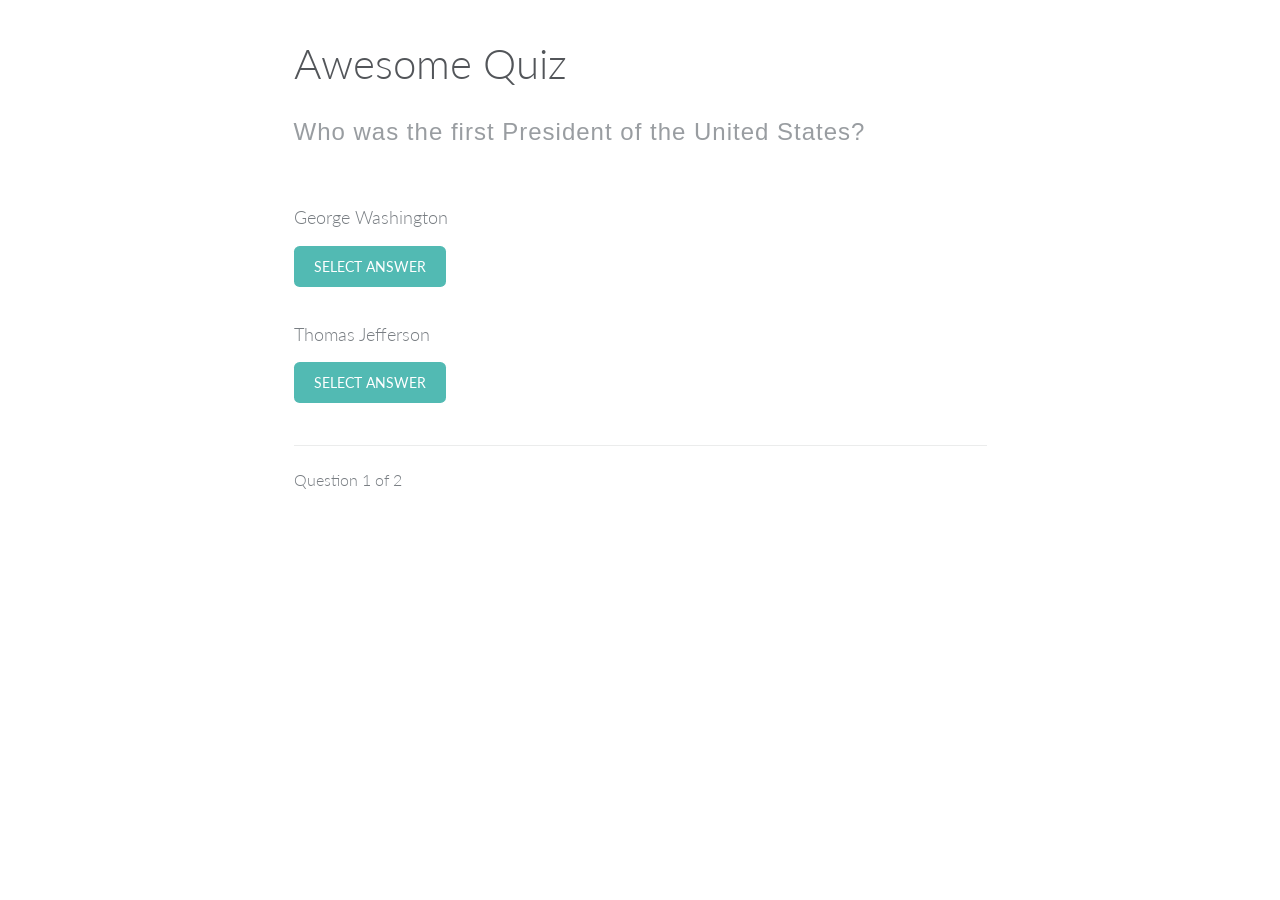
<file: src/app/content/js/index-original.html>
<!DOCTYPE html>
<html>
<head lang="en">
    <meta charset="UTF-8">
    <title>Amazing Quiz</title>
    <link rel="stylesheet" type="text/css" href="style.css">
</head>
<body>

<div class="grid">
    <div id="quiz" class="centered grid__col--8">
        <h1>Awesome Quiz</h1>

        <h2 id="question" class="headline-secondary--grouped"></h2>
        <h3 id="score"></h3>

        <p id="choice0"></p>
        <button id="guess0" class="btn--default">Select Answer</button>

        <p id="choice1"></p>
        <button id="guess1" class="btn--default">Select Answer</button>

        <footer>
            <p id="progress">Question x of y</p>
        </footer>
    </div>
</div>

<script src="quiz.js"></script>
<script src="question.js"></script>
<script src="quiz_ui.js"></script>
<script src="app.js"></script>
</body>
</html>
</file>
<file: src/app/content/js/style.css>
@import url("http://fonts.googleapis.com/css?family=Lato:100,300,400,700,900");
.grid:after {
  content: "";
  display: table;
  clear: both; }

.srt, .form__label--hidden {
  border: 0;
  clip: rect(0 0 0 0);
  height: 1px;
  margin: -1px;
  overflow: hidden;
  padding: 0;
  position: absolute;
  width: 1px; }

.panel--centered, .panel--padded--centered, [class^="btn--"] {
  text-align: center; }

[class^="progbar__"]:after, .icn--nav-toggle:before {
  display: block;
  content: '';
  position: absolute; }

.centered, .grid {
  float: none;
  margin-left: auto;
  margin-right: auto; }

html {
  font-family: sans-serif;
  -ms-text-size-adjust: 100%;
  -webkit-text-size-adjust: 100%; }

body {
  margin: 0;
  padding-top: 2.5em; }

article,
aside,
details,
figcaption,
figure,
footer,
header,
hgroup,
main,
nav,
section,
summary {
  display: block; }

audio,
canvas,
progress,
video {
  display: inline-block;
  vertical-align: baseline; }

audio:not([controls]) {
  display: none;
  height: 0; }

[hidden],
template {
  display: none; }

a {
  background: transparent; }

a:active,
a:hover {
  outline: 0; }

abbr[title] {
  border-bottom: 1px dotted; }

b,
strong {
  font-weight: bold; }

dfn {
  font-style: italic; }

h1 {
  font-size: 2em;
  margin: 0.67em 0; }

mark {
  background: #ff0;
  color: #000; }

small {
  font-size: 80%; }

sub,
sup {
  font-size: 75%;
  line-height: 0;
  position: relative;
  vertical-align: baseline; }

sup {
  top: -0.5em; }

sub {
  bottom: -0.25em; }

img {
  border: 0; }

svg:not(:root) {
  overflow: hidden; }

figure {
  margin: 1em 40px; }

hr {
  -moz-box-sizing: content-box;
  box-sizing: content-box;
  height: 0; }

pre {
  overflow: auto; }

code,
kbd,
pre,
samp {
  font-family: monospace, monospace;
  font-size: 1em; }

button,
input,
optgroup,
select,
textarea {
  color: inherit;
  font: inherit;
  margin: 0; }

button {
  overflow: visible; }

button,
select {
  text-transform: none; }

button,
html input[type="button"],
input[type="reset"],
input[type="submit"] {
  -webkit-appearance: button;
  cursor: pointer; }

button[disabled],
html input[disabled] {
  cursor: default; }

button::-moz-focus-inner,
input::-moz-focus-inner {
  border: 0;
  padding: 0; }

input {
  line-height: normal; }

*
input[type="checkbox"],
input[type="radio"] {
  box-sizing: border-box;
  padding: 0; }

input[type="number"]::-webkit-inner-spin-button,
input[type="number"]::-webkit-outer-spin-button {
  height: auto; }

input[type="search"] {
  -webkit-appearance: textfield;
  -moz-box-sizing: content-box;
  -webkit-box-sizing: content-box;
  box-sizing: content-box; }

input[type="search"]::-webkit-search-cancel-button,
input[type="search"]::-webkit-search-decoration {
  -webkit-appearance: none; }

fieldset {
  border: 1px solid #c0c0c0;
  margin: 0 2px;
  padding: 0.35em 0.625em 0.75em; }

legend {
  border: 0;
  padding: 0; }

textarea {
  overflow: auto; }

optgroup {
  font-weight: bold; }

table {
  border-collapse: collapse;
  border-spacing: 0; }

td,
th {
  padding: 0; }

* {
  -moz-box-sizing: border-box;
  box-sizing: border-box; }

body {
  color: #797e83;
  font-size: 16px;
  font-family: "Lato", "Helvetica Neue", Helvetica, Arial, sans-serif;
  line-height: 1.5; }

h3 {
  font-size: 1.125em; }

h4 {
  margin-top: 1.375em;
  margin-bottom: 2.57143em;
  color: #d6d7d9;
  text-transform: uppercase;
  letter-spacing: 1px;
  font-weight: 400;
  font-size: 0.875em; }
  @media (min-width: 769px) {
    h4 {
      margin-top: 2.625em; } }

a {
  color: #656a6e;
  text-decoration: none;
  font-weight: 400; }

p {
  margin: .8em 0;
  font-weight: 300;
  font-size: 1.125em;
  line-height: 1.5; }

blockquote {
  font-weight: 300;
  font-style: italic;
  font-size: 1.25em; }
  @media (min-width: 769px) {
    blockquote {
      margin: 1.33333em 0;
      padding: 0 0 0 5%;
      border-left: 0.33333em solid #ebecec;
      font-size: 1.5em; } }

ul,
li {
  margin: 0;
  padding: 0;
  list-style-type: none; }

img {
  margin-bottom: 1.5em;
  max-width: 100%;
  height: auto; }

input,
textarea {
  display: block;
  padding: 15px;
  width: 100%;
  outline: 0;
  border: 0; }

input:focus,
textarea:focus {
  transition: 0.3s; }

button {
  outline: 0; }

footer {
  border-top: 1px solid #ebecec;
  margin-top: 1.375em; }
  footer p {
    font-size: 1em;
    margin-top: 1.375em; }

.panel, .panel--centered {
  padding-top: 1.875em; }
  @media (min-width: 769px) {
    .panel, .panel--centered {
      padding-bottom: 1.25em; } }

.panel--padded, .panel--padded--centered {
  padding-top: 2.125em; }
  @media (min-width: 769px) {
    .panel--padded, .panel--padded--centered {
      padding-top: 5em;
      padding-bottom: 2.125em; } }

.grid {
  width: 90%; }
  [class*="grid__col--"] > .grid {
    width: 100%; }
  @media (min-width: 1100px) {
    .grid {
      max-width: 1050px; } }

@media (min-width: 769px) {
  .grid__col--1 {
    width: 6.5%; }
  .grid__col--2 {
    width: 15%; }
  .grid__col--3 {
    width: 23.5%; }
  .grid__col--4 {
    width: 32%; }
  .grid__col--5 {
    width: 40.5%; }
  .grid__col--6 {
    width: 49%; }
  .grid__col--7 {
    width: 57.5%; }
  .grid__col--8 {
    width: 66%; }
  .grid__col--9 {
    width: 74.5%; }
  .grid__col--10 {
    width: 83%; }
  .grid__col--11 {
    width: 91.5%; }
  .grid__col--12 {
    width: 100%; } }

@media (min-width: 1px) and (max-width: 768px) {
  [class^="grid__col--"] {
    margin-top: 0.75em;
    margin-bottom: 0.75em; } }
@media (min-width: 769px) {
  [class^="grid__col--"] {
    float: left;
    min-height: 1px;
    padding-left: 10px;
    padding-right: 10px; }
    [class^="grid__col--"] + [class^="grid__col--"] {
      margin-left: 2%; }
    [class^="grid__col--"]:last-of-type {
      float: right; } }

.theme__poly .grid [class*="grid__col"] {
  font-weight: 100;
  margin-bottom: 1em;
  padding: 1.75%; }

@media (min-width: 769px) {
  .nav__item, .nav__item--current {
    display: inline-block;
    margin: 0 0.625em; } }

.nav__item--current a, .nav__item a {
  font-weight: 300;
  text-align: center;
  font-size: 1.125em;
  display: block;
  padding: 0.4em;
  border-bottom: 1px solid transparent; }
  @media (min-width: 1px) and (max-width: 768px) {
    .nav__item--current a, .nav__item a {
      border-bottom-color: #ebecec;
      padding-top: 0.77778em;
      padding-bottom: 0.77778em; } }

.nav__item--current a, .nav__item a:hover {
  color: #0b0b0b;
  border-color: #52bab3; }

h1, .headline-primary, .headline-primary--grouped {
  color: #525559;
  font-weight: 300;
  font-size: 2.625em;
  line-height: 1.09524;
  margin-top: 0; }

h2, .headline-secondary, .headline-secondary--grouped {
  color: #999da1;
  letter-spacing: 1px;
  font-weight: 300;
  font-size: 1.5em;
  font-family: "Helvetica Neue", Helvetica, Arial, sans-serif; }

.form__btn, [class^="btn--"] {
  padding: 10px 20px;
  border: 0;
  border-radius: 0.4em;
  color: #fff;
  text-transform: uppercase;
  font-size: 0.875em;
  font-weight: 400;
  transition: opacity 0.3s;
  display: block; }
  .form__btn:hover, [class^="btn--"]:hover {
    opacity: .75; }
  .form__btn:active, [class^="btn--"]:active {
    opacity: initial; }

.menu__link, .menu__link--end {
  display: block;
  padding-top: 1em;
  padding-bottom: 1em;
  color: #fff;
  text-align: center;
  text-shadow: 0 1px rgba(11, 11, 11, 0.2);
  font-size: 1.125em; }

.icn--nav-toggle, .icn--close {
  line-height: 0;
  cursor: pointer; }

.img--wrap {
  border: 1px solid #d6d7d9;
  padding: 0.75em; }
.img--avatar {
  display: block;
  margin-left: auto;
  margin-right: auto;
  border-radius: 50%; }
  @media (min-width: 769px) {
    .img--avatar {
      margin-top: 1.5em; } }
@media (min-width: 769px) {
  .img--hero {
    margin-bottom: 2.625em; } }

.headline-primary {
  margin-bottom: 1.66667em; }
  .headline-primary--grouped {
    margin-bottom: 0; }
.headline-secondary {
  margin-bottom: 0.91667em; }
  .headline-secondary--grouped {
    margin-top: 0.41667em;
    margin-bottom: 2.25em; }

.form__label {
  display: block;
  margin-bottom: 0.625em; }
.form__input {
  font-size: 1.125em;
  margin-bottom: 1.11111em;
  border-bottom: 6px solid #d6d7d9;
  border-radius: 0.4em;
  background: #ebecec;
  color: black;
  font-weight: 300; }
  .form__input:focus {
    border-color: #52bab3; }
.form__btn {
  background: #52bab3; }

.btn--default {
  background-color: #52bab3; }
.btn--success {
  background-color: #5ece7f; }
.btn--error {
  background-color: #e67478; }
.btn--warning {
  background-color: #ff784f; }
.btn--info {
  background-color: #9279c3; }

[class^="btn--"] {
  margin-bottom: 1.42857em; }
  @media (min-width: 1px) and (max-width: 768px) {
    [class^="btn--"] {
      width: 100%; } }
  @media (min-width: 769px) {
    [class^="btn--"] {
      width: auto;
      display: inline-block; }
      [class^="btn--"] + [class^="btn--"] {
        margin-left: 20px; } }

.navbar {
  position: relative; }
  @media (min-width: 769px) {
    .navbar {
      margin-top: 3.375em;
      margin-bottom: 0; } }

.nav {
  margin-top: 1.25em;
  margin-bottom: 1.875em; }
  .nav__item a {
    color: #797e83; }

.offcanvas {
  position: relative;
  padding: 0.625em;
  letter-spacing: 1px;
  background: #39add1;
  background: linear-gradient(45deg, rgba(94, 206, 127, 0.8) 0%, #39add1 100%); }

.menu {
  margin-top: 1.25em; }
  .menu__link {
    border-bottom: solid 1px rgba(255, 255, 255, 0.3); }

.progbar {
  height: 4px;
  border-radius: 2px;
  background: #d6d7d9;
  position: relative;
  margin-bottom: 2.875em; }
  .progbar__status--default {
    background-color: #52bab3; }
    .progbar__status--default:after {
      background-color: #6fc6c0; }
  .progbar__status--success {
    background-color: #5ece7f; }
    .progbar__status--success:after {
      background-color: #7dd898; }
  .progbar__status--error {
    background-color: #e67478; }
    .progbar__status--error:after {
      background-color: #ec979a; }
  .progbar__status--warning {
    background-color: #ff784f; }
    .progbar__status--warning:after {
      background-color: #ff9778; }
  .progbar__status--info {
    background-color: #9279c3; }
    .progbar__status--info:after {
      background-color: #a995d0; }

[class^="progbar__"] {
  display: block;
  width: 50%;
  height: 100%;
  border-radius: inherit;
  position: relative; }
  [class^="progbar__"]:after {
    width: 20px;
    height: 20px;
    border-radius: 50%;
    right: -10px;
    top: -8px; }

.site-logo {
  background-image: url("../img/logo.svg");
  background-repeat: no-repeat;
  width: 115px;
  height: 45px;
  display: inline-block; }

.icn--nav-toggle {
  width: 25px;
  height: 17px;
  border-top: solid 3px #797e83;
  border-bottom: solid 3px #797e83;
  position: relative; }
  .icn--nav-toggle:before {
    width: 25px;
    height: 3px;
    background: #999da1;
    top: 4px; }
.icn--close {
  background-image: url("../img/icn-close.svg");
  background-repeat: no-repeat;
  width: 20px;
  height: 20px;
  display: block;
  position: absolute;
  right: 4%;
  top: 4%; }

@media (min-width: 1px) and (max-width: 768px) {
  .is-displayed-mobile {
    display: block; }
    .is-hidden-mobile {
      display: none; } }
@media (min-width: 769px) {
  .is-displayed-mobile {
    display: none; } }

@media (min-width: 1px) and (max-width: 768px) {
  .is-collapsed-mobile {
    visibility: collapse;
    padding: 0;
    height: 0;
    margin: 0;
    line-height: 0; } }

.theme__poly .grid__col--12 {
  background-color: #DEF4E5; }

.theme__poly .grid__col--8 {
  background-color: #DCE0F2; }

.theme__poly .grid__col--7 {
  background-color: #DCF0EF; }

.theme__poly .grid__col--6 {
  background-color: #FFE3DB; }

.theme__poly .grid__col--4 {
  background-color: #F8EDD0; }

.theme__poly .grid__col--5 {
  background-color: #EAEBEC; }

.theme__poly .grid__col--2 {
  background-color: #C5E2CE; }

.theme__poly .grid__col--3 {
  background-color: #D6EEF5; }
</file>
